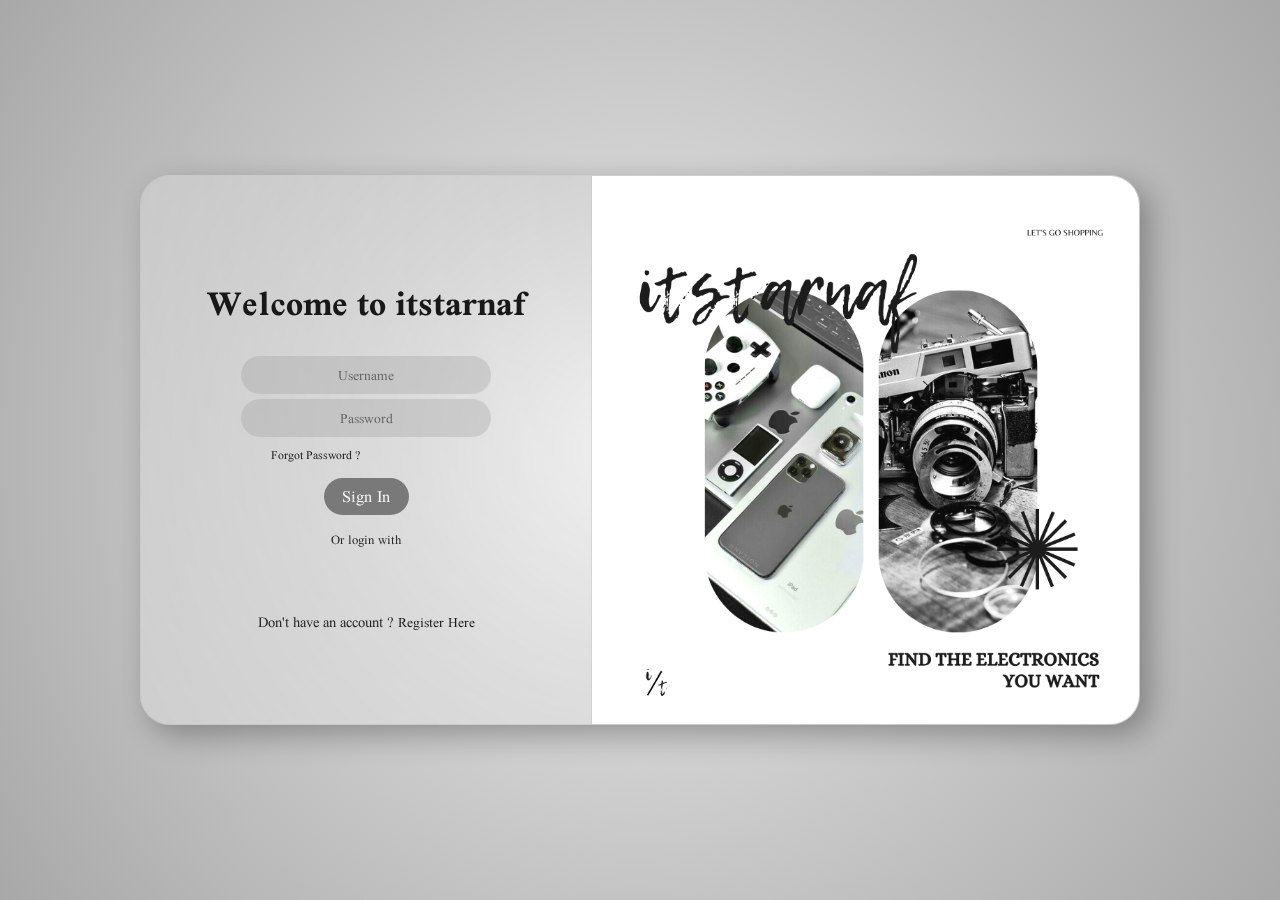
<file: index.html>
<!DOCTYPE html>
<html lang="en">
<head>
    <meta charset="UTF-8">
    <meta http-equiv="X-UA-Compatible" content="IE=edge">
    <meta name="viewport" content="width=device-width, initial-scale=1.0">
    <link rel="preconnect" href="https://fonts.googleapis.com">
    <link rel="preconnect" href="https://fonts.gstatic.com" crossorigin>
    <link href="https://fonts.googleapis.com/css2?family=Scheherazade+New:wght@400;700&display=swap" rel="stylesheet">
    <link rel="stylesheet" href="https://cdnjs.cloudflare.com/ajax/libs/font-awesome/6.0.0-beta2/css/all.min.css" integrity="sha512-YWzhKL2whUzgiheMoBFwW8CKV4qpHQAEuvilg9FAn5VJUDwKZZxkJNuGM4XkWuk94WCrrwslk8yWNGmY1EduTA==" crossorigin="anonymous" referrerpolicy="no-referrer" />
    <link rel="stylesheet" href="style.css">
    <title>Sign In-itstarnaf</title>
</head>
<body>
    <div class="container">
        <form action="" class="form">
            <div class="header">
                <h2>Welcome to itstarnaf</h2>
            </div>
            <div>
                <i class="fas fa-user"></i>
                <input type="text" class="username" placeholder="Username">
            </div>
            <div>
                <i class="fas fa-lock"></i>
                <input type="password" class="password" placeholder="Password"><br>
            <div class="forgot">
                <a href="http://">Forgot Password ?</a>
            </div>
            </div>
                <button class="submit" type="button" >Sign In</button>
            <div class="text-center">
                <p>Or login with</p>
            </div>
            <div class="other">
                <ul>
                    <li><a href="http://google.com"><i class="fab fa-google"></i></a></li>
                    <li><a href="http://facebook.com"><i class="fab fa-facebook"></i></a></li>
                    <li><a href="http://twitter.com"><i class="fab fa-twitter"></i></a></li>
                </ul>
            </div>
            <div class="signup">
                <p>Don't have an account ? <a href="signup.html">Register Here</a></p>
            </div>
            <img class="img" src="img/bg.png" />
        </form>
    </div>
</body>
</html>
</file>
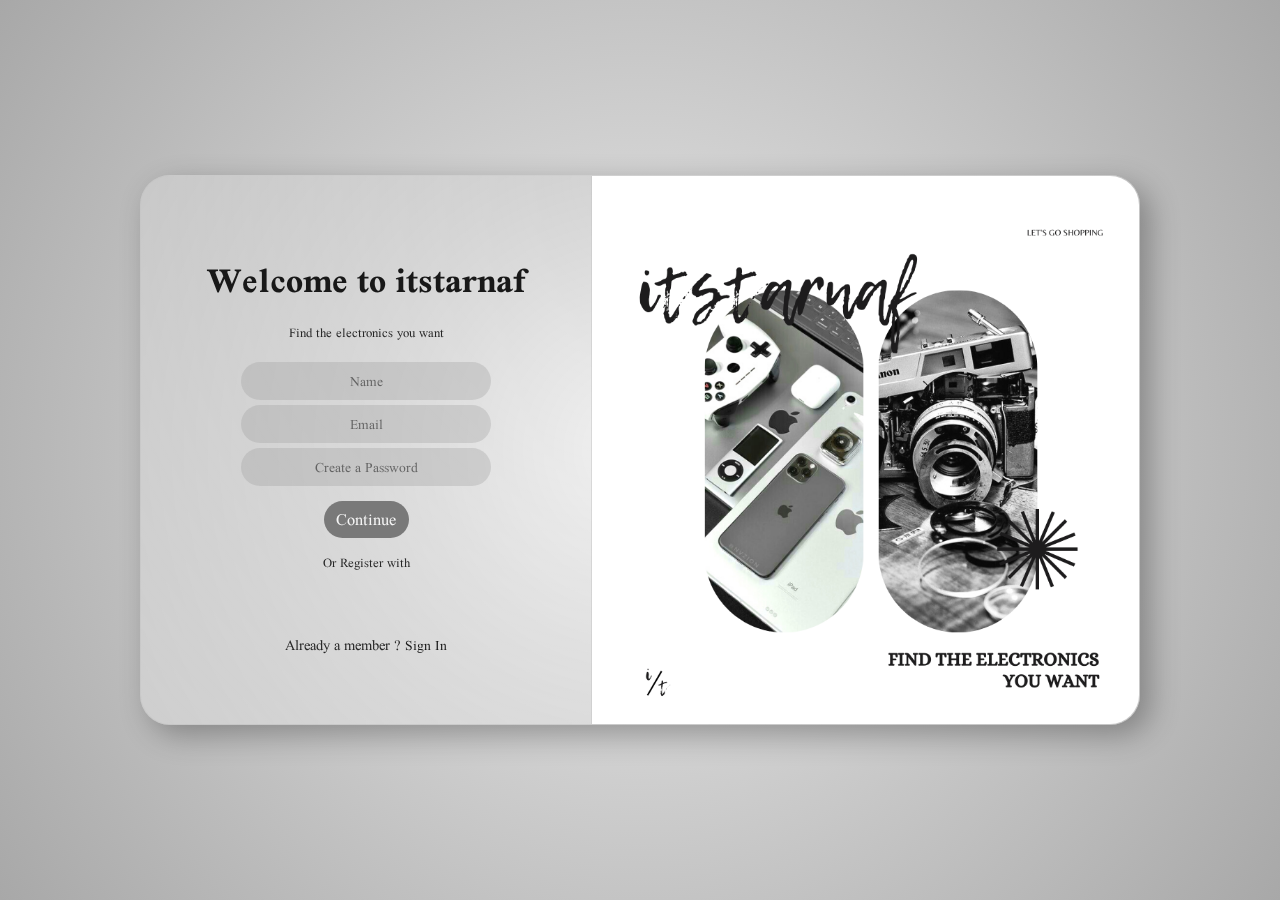
<file: signup.html>
<!DOCTYPE html>
<html lang="en">
<head>
    <meta charset="UTF-8">
    <meta http-equiv="X-UA-Compatible" content="IE=edge">
    <meta name="viewport" content="width=device-width, initial-scale=1.0">
    <link rel="preconnect" href="https://fonts.googleapis.com">
    <link rel="preconnect" href="https://fonts.gstatic.com" crossorigin>
    <link href="https://fonts.googleapis.com/css2?family=Scheherazade+New:wght@400;700&display=swap" rel="stylesheet">
    <link rel="stylesheet" href="https://cdnjs.cloudflare.com/ajax/libs/font-awesome/6.0.0-beta2/css/all.min.css" integrity="sha512-YWzhKL2whUzgiheMoBFwW8CKV4qpHQAEuvilg9FAn5VJUDwKZZxkJNuGM4XkWuk94WCrrwslk8yWNGmY1EduTA==" crossorigin="anonymous" referrerpolicy="no-referrer" />
    <link rel="stylesheet" href="style.css">
    <title>Sign Up-itstarnaf</title>
</head>
<body>
    <div class="container">
        <form action="" class="form">
            <div class="header">
                <h2>Welcome to itstarnaf</h2>
                <p>Find the electronics you want</p>
            </div>
            <div>
                <input type="text" class="name" placeholder="Name">
            </div>
            <div>
                <input type="email" class="email" placeholder="Email">
            </div>
            <div>
                <input type="password" class="password" placeholder="Create a Password">
            </div>
                <button class="submit" type="button" >Continue</button>
            <div class="text-center">
                <p>Or Register with</p>
            </div>
            <div class="other">
                <ul>
                    <li><a href="http://google.com"><i class="fab fa-google"></i></a></li>
                    <li><a href="http://facebook.com"><i class="fab fa-facebook"></i></a></li>
                    <li><a href="http://twitter.com"><i class="fab fa-twitter"></i></a></li>
                </ul>
            </div>
            <div class="signup">
                <p>Already a member  ? <a href="index.html">Sign In</a></p>
            </div>
            <img class="img" src="img/bg.png" />
        </form>
    </div>
</body>
</html>
</file>
<file: style.css>
*{
    margin: 0;
    padding: 0;
    box-sizing: border-box;
    font-family: 'Scheherazade New', serif;
}

body{
    width: 100%;
    height: 100vh;
    display: flex;
    flex-direction: column;
    background: radial-gradient(circle, #f0f0f0, #e8e8e8, #e1e1e1, #d9d9d9, #d2d2d2, #cccccc, #c6c6c6, #c0c0c0, #bababa, #b4b4b4, #aeaeae, #a8a8a8);
    z-index: 1;
    justify-content: center;
    align-items: center;
}
.container{
    overflow: hidden;
    position: relative;
    height: 550px;
    width: 1000px;
    border: 1px solid rgba(196, 196, 196, 0.5);
    border-radius: 30px;
    backdrop-filter: blur(5px);
    background: radial-gradient(at 50% 0%, rgba(0,0,0,0), rgba(255,255,255,0.3));
    box-shadow: 10px 10px 30px rgba(0,0,0,0.3);
    transition: all 0.3s ease-in-out;
}

.container:hover{
    backdrop-filter: blur(10px);
    box-shadow: 10px 10px 40px rgb(51, 51, 51);
}

.img{
    float: right;
    display: block;
    width: 560px;
    position: absolute;
    left: 450px; right: 10px;
    flex-direction: row;
    align-items: right;
    border: 1px solid rgba(196, 196, 196, 0.5);
}

.form{
    position: relative;
    z-index: 1;
    width: 450px;
    height: 550px;
    display:flex;
    align-items: center;
    justify-content: center;
    flex-direction: column;
}

.header{
    text-align: center;
    font-size: 25px;
    color: #181818;
    margin-bottom: 15px;
}

.header p{
    text-align: center;
    font-size: 14px;
    font-style: initial;
    color: #272727;
}

.text-center p{
    font-size: 14px;
    font-style: initial;
    margin-top: 10px;
    color: #272727;
}

.username,.password, .name, .email, .confirm_password{
    width: 250px;
    text-align: center;
    padding: 4px 0;
    border-radius: 20px;
    outline: none;
    border: none;
    color: #282828;
    background-color: rgba(152,152,152,0.3);
    margin-bottom: 5px;
    font-size: 15px;
}

.username::placeholder, .password::placeholder, .name::placeholder, .email::placeholder, .confirm_password::placeholder{
    color: rgba(0,0,0,0.5);
}

.username:focus, .password:focus, .name:focus, .email:focus, .confirm_password:focus{
    background-color: rgba(152,152,152,1);
}

.submit{
    width: 85px;
    outline: none;
    border: none;
    background: rgb(121, 121, 121);
    backdrop-filter: blur(5px);
    border-radius: 20px;
    font-size: 18px;
    color: whitesmoke;
    transition: 0.2s;
    cursor: pointer;
    margin-top: 10px;
}

.submit:hover{
    background-color: #303030;
}

.forgot:hover{
    color: #080808;
}

i{
    color: #282828;
    display: block;
}

.other{
    width: 100%;
    text-align: center;
    margin-top: 20px;
}

.other ul{
    list-style: none;
}

.other ul li{
    display: inline-block;
    cursor: pointer;
    margin: 5px 5px;
}

.forgot a{
    display: block;
    font-size: small;
    text-decoration: none;
    margin-left: 30px;
    color: #181818;
}

.other ul li a i{
    font-size: x-large;
    color: #282828;
}

.signup p{
    text-align: center;
    font-size: 16px;
    font-style: initial;
    color: #272727;
}

.signup p a{
    text-decoration: none;
    font-size: 15px;
    color: #181818;
}
</file>
